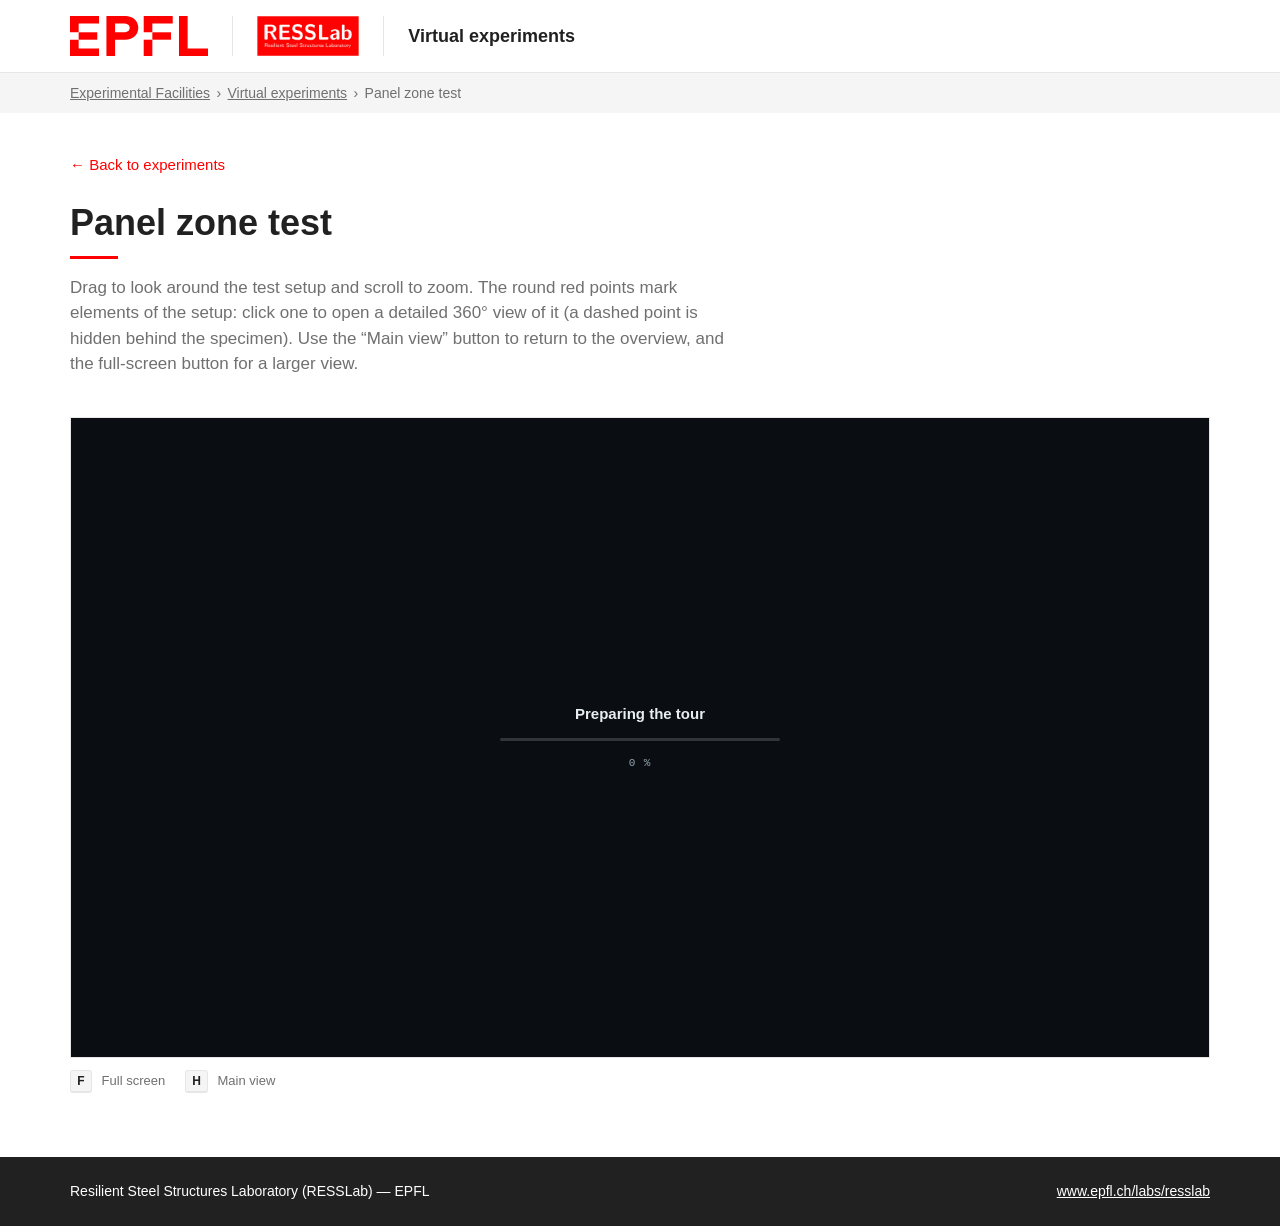
<file: experiences/panel-zone/index.html>
<!doctype html>
<html lang="en">
<head>
<meta charset="utf-8">
<meta name="viewport" content="width=device-width, initial-scale=1">
<title>Panel zone test</title>
<link rel="stylesheet" href="../../css/style.css">
<link rel="stylesheet" href="../../css/tour.css">

<!-- ===================================================================
     YOUR TOUR — edit only between the two TOUR markers below.
     Photos (equirectangular 2:1) go in the  photos/  folder next to this
     file. Easiest way to edit: set  editing: "hash"  and open this page
     with #edit at the end of the address, place the points, then paste the
     generated block back here. Fields: id, name, file, start{yaw,pitch,fov},
     spots[{yaw,pitch,label,to,kind:"behind"}].
     =================================================================== -->
<script id="tour">
var SETTINGS = {
  title: "Panel zone test",
  intro: "Drag to look around the test setup and scroll to zoom. The round red points mark elements of the setup: click one to open a detailed 360° view of it (a dashed point is hidden behind the specimen). Use the “Main view” button to return to the overview, and the full-screen button for a larger view.",
  editing: false,
  // Where the photos are fetched from (EPFL CDN). Use "photos/" for a folder next to this page.
  photosBase: "https://enacit4r-cdn.epfl.ch/resslab/virtual_tour/photos/",
  preload: "background"
};

var SCENES = [
  {
    id: "overview",
    name: "Test setup — overview",
    file: "Main_view.webp",
    start: { yaw: 0.6, pitch: -22.4, fov: 96 },
    spots: [
      { yaw: 0.8, pitch: 9, label: "Main actuator", to: "top_accurator" },
      { yaw: 44.2, pitch: -20.2, label: "Lateral resisting system", to: "east_lateral_bracing" },
      { yaw: -39, pitch: -28.8, label: "West connection", to: "west_connection" },
      { yaw: 1.2, pitch: -34.5, label: "Front view", to: "panel_zone" },
      { yaw: 0.9, pitch: -58.7, label: "Pin connection", to: "pin" },
      { yaw: 36.9, pitch: -28.6, label: "East connection", to: "east_connection" },
      { yaw: 1, pitch: 38.8, label: "Top view", to: "top_view" },
      { yaw: 110.1, pitch: -45.7, label: "Operator desk", to: "operators_desk" },
      { yaw: 1.1, pitch: -26.4, label: "Rear view", to: "back_panel_zone", kind: "behind" },
      { yaw: 49, pitch: -44.8, label: "Lateral actuator", to: "east_accurator" },
      { yaw: -105.3, pitch: -44.9, label: "Old specimen", to: "old_specimen" },
      { yaw: -128.2, pitch: -39.9, label: "The photographers", to: "photographers" },
      { yaw: 8.8, pitch: -82.6, label: "DIC", to: "dic" }
    ]
  },
  {
    id: "west_connection",
    name: "West_connection",
    file: "West_connection.webp",
    spots: [

    ]
  },
  {
    id: "top_view",
    name: "Top_view",
    file: "Top_view.webp",
    start: { yaw: -3.9, pitch: -53.1, fov: 96 },
    spots: [

    ]
  },
  {
    id: "east_connection",
    name: "East_connection",
    file: "East_connection.webp",
    start: { yaw: -11.1, pitch: 11.4, fov: 96 },
    spots: [

    ]
  },
  {
    id: "back_panel_zone",
    name: "Back_panel_zone",
    file: "Back_panel_zone.webp",
    start: { yaw: 1.4, pitch: 1.8, fov: 96 },
    spots: [

    ]
  },
  {
    id: "dic",
    name: "DIC",
    file: "DIC.webp",
    start: { yaw: -2.7, pitch: 2.9, fov: 96 },
    spots: [

    ]
  },
  {
    id: "east_accurator",
    name: "East_accurator",
    file: "East_accurator.webp",
    start: { yaw: 0.1, pitch: -6.9, fov: 100 },
    spots: [

    ]
  },
  {
    id: "east_lateral_bracing",
    name: "East_lateral_bracing",
    file: "East_lateral_bracing.webp",
    start: { yaw: -0.8, pitch: -27.4, fov: 96 },
    spots: [

    ]
  },
  {
    id: "main_view",
    name: "Main_view",
    file: "Main_view.webp",
    start: { yaw: 0.6, pitch: -22.4, fov: 96 },
    spots: [

    ]
  },
  {
    id: "old_specimen",
    name: "Old_specimen",
    file: "Old_specimen.webp",
    start: { yaw: -16.5, pitch: -11.7, fov: 76 },
    spots: [

    ]
  },
  {
    id: "operators_desk",
    name: "Operators_desk",
    file: "Operators_desk.webp",
    start: { yaw: -5, pitch: -20.9, fov: 96 },
    spots: [

    ]
  },
  {
    id: "panel_zone",
    name: "Panel_zone",
    file: "Panel_zone.webp",
    start: { yaw: -2.4, pitch: -3.8, fov: 96 },
    spots: [

    ]
  },
  {
    id: "photographers",
    name: "photographers",
    file: "photographers.webp",
    start: { yaw: -6.6, pitch: -29.1, fov: 96 },
    spots: [

    ]
  },
  {
    id: "pin",
    name: "Pin",
    file: "Pin.webp",
    start: { yaw: -2.7, pitch: -14.5, fov: 96 },
    spots: [

    ]
  },
  {
    id: "top_accurator",
    name: "Top_accurator",
    file: "Top_accurator.webp",
    start: { yaw: -1.4, pitch: -11.8, fov: 96 },
    spots: [

    ]
  }
];
</script>
</head>
<body data-root="../../" data-crumb="Panel zone test">
<div id="site-top"></div>
<main>
  <div class="container">
    <a class="btn-back" href="../../index.html">← Back to experiments</a>
    <div class="tour">
      <header class="exp-head">
        <h1>Panel zone test</h1>
        <p></p>
      </header>
        <div class="frame" id="frame">
          <canvas id="gl"></canvas>
          <div id="spots"></div>
          <p class="hint" id="hint">drag · scroll to zoom · H = main view · F = full screen</p>
          <div class="caption"><span class="n" id="cap-n"></span><span id="cap-name"></span></div>
          <button type="button" class="fs" id="fs" title="Full screen" aria-label="Full screen">
            <svg viewBox="0 0 16 16" aria-hidden="true"><path d="M1 6V1h5M15 6V1h-5M1 10v5h5M15 10v5h-5"/></svg>
          </button>
          <button type="button" class="home" id="home" title="Back to the main panorama (H)">⌂ Main view</button>
          <button type="button" class="back" id="back">← Back</button>
          <div class="compass" aria-hidden="true"><i id="needle"></i></div>
          <div class="veil" id="veil"></div>
          <div class="loader" id="loader">
            <strong id="loader-title">Preparing the tour</strong>
            <div class="bar"><i id="loader-bar"></i></div>
            <span id="loader-count"></span>
          </div>
          <div class="missing" id="missing">
            <strong id="missing-file"></strong>
            <span>Browsers refuse to read files sitting next to a page opened from a folder.<br>
            Point at the <code>photos/</code> folder once and the tour runs — nothing is sent anywhere.</span>
            <span class="pick">
              <label>Choose the photos folder<input type="file" id="pickdir" webkitdirectory directory multiple></label>
              <label class="ghost">Or pick the files<input type="file" id="pickfiles" accept="image/*" multiple></label>
            </span>
          </div>
        </div>
      
        <div class="tools">
          <span id="status"></span>
          <span class="grow"></span>
          <label class="filebtn">Load photos from my computer<input type="file" id="files" accept="image/*" multiple></label>
          <button type="button" id="toggle-edit">Edit tour</button>
        </div>
      
        <div class="editor" id="editor">
          <h2>Points in “<span id="ed-scene"></span>”</h2>
          <p class="note">Select a point, then click in the panorama to move it there. <em>Opens</em> chooses which 360 the point leads to.</p>
          <div class="row" id="spotlist"></div>
          <div class="tools" style="border:0;padding:0">
            <button type="button" id="add-spot">Add point here</button>
            <button type="button" id="del-spot">Delete point</button>
            <span class="grow"></span>
            <button type="button" id="set-start">Open this panorama on the current view</button>
          </div>
      
          <h2>Panoramas</h2>
          <div class="row" id="scenelist"></div>
      
          <h2>Save your work</h2>
          <ol class="steps">
            <li>Copy the block below.</li>
            <li>Open <code>index.html</code> in a text editor and paste it between <code>/* TOUR-START */</code> and <code>/* TOUR-END */</code>.</li>
            <li>Make sure every photo sits in the <code>photos/</code> folder with the file name shown above.</li>
          </ol>
          <textarea id="code" readonly aria-label="Tour configuration"></textarea>
          <div class="tools" style="border:0;padding:0">
            <button type="button" id="copy">Copy the block</button>
            <button type="button" id="download">Download it as a file</button>
          </div>
        </div>
    </div>
  </div>
</main>
<div id="site-foot"></div>
<script src="../../js/site.js"></script>
<script src="../../js/tour.js"></script>
</body>
</html>
</file>
<file: css/style.css>
/* ==========================================================================
   RESSLab virtual experiments — site styles
   Visual reference: https://www.epfl.ch/labs/resslab/ (EPFL 2018 theme)
   Arial, #212121 text, EPFL red #ff0000, light grey #e6e6e6, square corners.
   ========================================================================== */
:root {
  --red: #ff0000;
  --red-dark: #b51f1f;
  --ink: #212121;
  --ink-soft: #707070;
  --grey: #e6e6e6;
  --grey-light: #f5f5f5;
  --width: 1140px;
}
* { box-sizing: border-box; }
html { -webkit-text-size-adjust: 100%; }
body {
  margin: 0; background: #fff; color: var(--ink);
  font-family: Arial, sans-serif; font-weight: 400; font-size: 1rem; line-height: 1.5;
  display: flex; flex-direction: column; min-height: 100vh;
}
a { color: var(--ink); text-decoration: underline; }
a:hover { color: var(--red); }
:focus-visible { outline: 2px solid var(--red); outline-offset: 2px; }
.container { width: 90%; max-width: var(--width); margin: 0 auto; }

/* ---- top bar: EPFL logo + lab name ---- */
.site-header { border-bottom: 1px solid var(--grey); background: #fff; }
.site-header .container { display: flex; align-items: center; gap: 1.5rem; padding: 1rem 0; }
.site-header .logo img { display: block; height: 40px; width: auto; }
.site-header .lab-logo, .site-header .lab-title { text-decoration: none; font-weight: 700; font-size: 1.125rem; line-height: 1.25; }
.site-header .lab-logo { border-left: 1px solid var(--grey); padding-left: 1.5rem; display: flex; align-items: center; }
.site-header .lab-logo img { height: 40px; width: auto; display: block; }
.site-header .lab-title { border-left: 1px solid var(--grey); padding-left: 1.5rem; display: flex; align-items: center; height: 40px; }

/* ---- breadcrumb ---- */
.crumbs { background: var(--grey-light); font-size: .875rem; }
.crumbs .container { padding: .6rem 0; color: var(--ink-soft); }
.crumbs a { color: var(--ink-soft); }
.crumbs a:hover { color: var(--red); }
.crumbs .sep { margin: 0 .4rem; }

/* ---- page title ---- */
main { flex: 1 0 auto; padding: 2.5rem 0 4rem; }
h1 { font-size: 2.25rem; font-weight: 700; line-height: 1.2; margin: 0 0 1rem; }
h1::after { content: ""; display: block; width: 3rem; height: 3px; background: var(--red); margin-top: .75rem; }
.lead { color: var(--ink-soft); font-size: 1.125rem; max-width: 60ch; margin: 0 0 2.5rem; }

/* ---- experience grid ---- */
.grid { display: grid; gap: 2rem; grid-template-columns: repeat(auto-fill, minmax(min(100%, 320px), 1fr)); }
.xcard { display: flex; flex-direction: column; border: 1px solid var(--grey); background: #fff; }
.xcard .thumb { aspect-ratio: 16/10; background: var(--grey); overflow: hidden; position: relative;
                display: grid; place-items: center; color: var(--ink-soft); font-size: .875rem; }
.xcard .thumb img { position: absolute; inset: 0; width: 100%; height: 100%; object-fit: cover; display: block; }
.xcard .body { display: flex; flex-direction: column; flex: 1; padding: 1.25rem 1.25rem 1.5rem; border-top: 1px solid var(--grey); }
.xcard .cat { font-size: .75rem; text-transform: uppercase; letter-spacing: .06em; color: var(--red); margin: 0 0 .5rem; }
.xcard h2 { font-size: 1.25rem; line-height: 1.3; margin: 0 0 .5rem; }
.xcard p.desc { margin: 0 0 1.25rem; color: var(--ink-soft); font-size: .9375rem; }
.xcard .go { margin-top: auto; font-weight: 700; text-decoration: none; color: var(--red); }
.xcard .go.off { color: var(--ink-soft); font-weight: 400; }
a.xcard { text-decoration: none; color: inherit; transition: border-color .15s; }
a.xcard:hover { border-color: var(--red); }
a.xcard:hover .go { text-decoration: underline; }
.xcard.soon { opacity: .8; }

/* ---- experience page ---- */
.btn-back { display: inline-block; margin-bottom: 1.5rem; font-size: .9375rem; text-decoration: none; color: var(--red); }
.btn-back:hover { text-decoration: underline; }
.exp-head { margin-bottom: 1.5rem; }
.exp-head p { margin: 0; color: var(--ink-soft); font-size: 1.0625rem; max-width: 70ch; }
.tour { display: flex; flex-direction: column; gap: 16px; }

/* ---- footer ---- */
.site-footer { background: var(--ink); color: #fff; font-size: .875rem; }
.site-footer .container { padding: 1.5rem 0; display: flex; flex-wrap: wrap; gap: .5rem 2rem; justify-content: space-between; }
.site-footer a { color: #fff; }
.site-footer a:hover { color: var(--red); }

@media (max-width: 767px) {
  h1 { font-size: 1.75rem; }
  .lead { font-size: 1rem; margin-bottom: 1.75rem; }
  main { padding: 1.5rem 0 3rem; }
  .site-header .logo img { height: 32px; }
  .site-header .container { gap: 1rem; }
  .site-header .container { flex-wrap: wrap; row-gap: .5rem; }
  .site-header .lab-logo, .site-header .lab-title { padding-left: 1rem; }
  .site-header .lab-logo img { height: 32px; }
  .site-header .lab-title { height: 32px; }
  .site-header .lab-logo, .site-header .lab-title { font-size: 1rem; }
  .grid { gap: 1.25rem; }
}
</file>
<file: css/tour.css>
/* Virtual-tour viewer styles (extracted unchanged from the original page,
   re-tinted to the EPFL palette). Used by every experience page. */
.tour { --ground:#fff; --surface:#fff; --ink:#212121; --ink-soft:#707070; --line:#e6e6e6;
        --accent:#ff0000; --accent-soft:rgba(255,0,0,.2); }

.frame {
  position: relative; overflow: hidden; border-radius: 0;
  background: #0A0E12; aspect-ratio: 16/9; border: 1px solid var(--line);
  cursor: grab; touch-action: none;
}
.frame.dragging { cursor: grabbing; }
.frame.editing { cursor: crosshair; }
.frame canvas { position: absolute; inset: 0; width: 100%; height: 100%; display: block; }

.spot { position: absolute; width: 44px; height: 44px; margin: -22px 0 0 -22px; padding: 0; border: 0; background: none; cursor: pointer; transition: opacity .35s; }
.spot .ring {
  position: absolute; inset: 0; border: 2px solid var(--accent); border-radius: 50%;
  background: var(--accent-soft); box-shadow: 0 0 0 1px rgba(0,0,0,.4), 0 2px 14px rgba(0,0,0,.4);
  transition: transform .2s ease, background .2s ease;
}
.spot .pulse { position: absolute; inset: 0; border: 2px solid var(--accent); border-radius: 50%; animation: pulse 2.8s ease-out infinite; }
@keyframes pulse { 0% { transform: scale(1); opacity: .5; } 70%,100% { transform: scale(1.85); opacity: 0; } }
.spot:hover .ring, .spot:focus-visible .ring { transform: scale(1.15); background: rgba(255,0,0,.45); }
.spot:focus-visible { outline: none; }
.spot:focus-visible .ring { box-shadow: 0 0 0 3px #fff, 0 0 0 5px var(--accent); }
.spot.sel .ring { background: var(--accent); }
.spot.link .ring { border-style: solid; }
.spot.behind .ring {
  border-style: dashed; background: transparent;
  box-shadow: 0 0 0 1px rgba(0,0,0,.3);
  opacity: .82;
}
.spot.behind .pulse { display: none; }
.spot.behind .glyph { font-size: 13px; opacity: .9; }
.spot.behind:hover .ring { background: rgba(255,0,0,.28); opacity: 1; }
.spot .glyph {
  position: absolute; inset: 0; display: grid; place-items: center;
  color: #fff; font: 700 15px/1 Arial, sans-serif; text-shadow: 0 1px 4px rgba(0,0,0,.6);
  pointer-events: none;
}
.spot .tip {
  position: absolute; left: 50%; top: -9px; transform: translate(-50%,-100%);
  padding: 4px 9px; background: rgba(10,14,18,.9); color: #F2F6F8; border-radius: 3px;
  font-size: 12px; white-space: nowrap; opacity: 0; pointer-events: none; transition: opacity .18s;
}
.spot:hover .tip, .spot:focus-visible .tip, .spot.sel .tip { opacity: 1; }
.frame.closed .spot { opacity: 0; pointer-events: none; }

.caption, .back, .hint, .compass, .missing, .fs { position: absolute; color: #F2F6F8; }
.fs {
  left: 16px; top: 16px; width: 34px; height: 34px; display: grid; place-items: center;
  padding: 0; background: rgba(10,14,18,.74); border: 1px solid rgba(255,255,255,.2);
  border-radius: 3px; cursor: pointer; backdrop-filter: blur(6px);
}
.fs:hover { background: rgba(255,0,0,.9); }
.fs svg { width: 15px; height: 15px; fill: none; stroke: currentColor; stroke-width: 1.8; }
.frame:fullscreen { aspect-ratio: auto; width: 100vw; height: 100vh; border: 0; border-radius: 0; }
.caption {
  left: 16px; bottom: 16px; display: flex; align-items: center; gap: 10px;
  padding: 7px 13px; background: rgba(10,14,18,.74); border: 1px solid rgba(255,255,255,.16);
  border-radius: 3px; backdrop-filter: blur(6px); pointer-events: none;
}
.caption .n { font-family: Consolas, "Courier New", monospace; font-size: 11px; color: var(--accent); }
.back {
  right: 16px; top: 16px; display: none; align-items: center; gap: 7px;
  padding: 8px 13px; background: rgba(10,14,18,.74); border: 1px solid rgba(255,255,255,.2);
  border-radius: 3px; font: 500 13px/1 Arial, sans-serif; color: #F2F6F8;
  cursor: pointer; backdrop-filter: blur(6px);
}
.back.on { display: inline-flex; }
.home {
  position: absolute; right: 16px; top: 16px; display: none; align-items: center; gap: 7px;
  padding: 8px 13px; background: rgba(10,14,18,.74); border: 1px solid rgba(255,255,255,.2);
  border-radius: 3px; font: 500 13px/1 Arial, sans-serif; color: #F2F6F8;
  cursor: pointer; backdrop-filter: blur(6px);
}
.home.on { display: inline-flex; }
.home:hover { background: rgba(255,0,0,.9); }
.back:hover { background: rgba(255,0,0,.9); }
.hint {
  right: 16px; bottom: 68px; font-family: Consolas, "Courier New", monospace; font-size: 11px;
  letter-spacing: .06em; text-shadow: 0 1px 8px rgba(0,0,0,.85); pointer-events: none; transition: opacity .3s;
}
.frame.moved .hint { opacity: 0; }
.compass { right: 16px; bottom: 16px; width: 42px; height: 42px; border: 1px solid rgba(255,255,255,.28); border-radius: 50%; background: rgba(10,14,18,.5); pointer-events: none; }
.compass i { position: absolute; left: 50%; top: 50%; width: 2px; height: 15px; margin: -15px 0 0 -1px; background: var(--accent); transform-origin: 50% 100%; border-radius: 1px; }
.veil {
  position: absolute; inset: 0; background: #0A0E12; z-index: 5;
  opacity: 1; pointer-events: none; transition: opacity .13s ease;
}
.veil.clear { opacity: 0; }
.missing {
  inset: 0; display: none; place-content: center; text-align: center; gap: 10px;
  padding: 30px; background: #10161C; z-index: 6;
}
.loader {
  position: absolute; inset: 0; z-index: 7; display: none;
  place-content: center; justify-items: center; gap: 14px;
  background: #0A0E12; color: #E7EEF2; text-align: center;
}
.loader.on { display: grid; }
.loader strong { font: 600 15px/1.3 Arial, sans-serif; }
.loader .bar { width: min(280px, 60vw); height: 3px; background: rgba(255,255,255,.16); border-radius: 2px; overflow: hidden; }
.loader .bar i { display: block; height: 100%; width: 0; background: var(--accent); transition: width .2s ease; }
.loader span { font-family: Consolas, "Courier New", monospace; font-size: 11px; letter-spacing: .08em; color: #93A3AD; }
.missing .pick {
  display: flex; gap: 10px; justify-content: center; flex-wrap: wrap; margin-top: 4px;
}
.missing label {
  font: 500 13px/1 Arial, sans-serif; padding: 9px 14px;
  background: var(--accent); color: #fff; border-radius: 3px; cursor: pointer;
}
.missing label.ghost { background: none; color: #E7EEF2; border: 1px solid rgba(255,255,255,.35); }
.missing label:hover { filter: brightness(1.08); }
.missing input[type=file] { display: none; }
.missing.on { display: grid; }
.missing, .missing * { pointer-events: auto; touch-action: auto; }
.missing strong { font-family: Arial, sans-serif; font-size: 17px; }
.missing span { color: #9FAEB8; font-size: 13.5px; }
.missing code { font-family: Consolas, "Courier New", monospace; color: var(--accent); }

.tools {
  display: flex; flex-wrap: wrap; align-items: center; gap: 10px 16px;
  padding-top: 12px; border-top: 1px solid var(--line); color: var(--ink-soft); font-size: 13px;
}
.tools button, .tools label.filebtn {
  font: 500 13px/1 Arial, sans-serif; padding: 7px 12px;
  background: var(--surface); border: 1px solid var(--line); border-radius: 3px;
  color: var(--ink); cursor: pointer;
}
.tools button:hover, .tools label.filebtn:hover { border-color: var(--accent); color: var(--accent); }
.tools .grow { flex: 1; }
.tools input[type=file] { display: none; }

.editor { display: none; flex-direction: column; gap: 12px; }
.editor.on { display: flex; }
.editor h2 { font-family: Arial, sans-serif; font-size: 13px; letter-spacing: .06em; text-transform: uppercase; margin: 0; }
.editor p.note { margin: 0; color: var(--ink-soft); font-size: 13px; }
.row { display: grid; grid-template-columns: repeat(auto-fill, minmax(260px,1fr)); gap: 6px; }
.card {
  display: flex; align-items: center; gap: 8px; padding: 6px 8px;
  background: var(--surface); border: 1px solid var(--line); border-radius: 3px;
}
.card.sel { border-color: var(--accent); box-shadow: inset 0 0 0 1px var(--accent); }
.card .i { font-family: Consolas, "Courier New", monospace; font-size: 11px; color: var(--ink-soft); }
.card input, .card select {
  flex: 1; min-width: 0; font: inherit; font-size: 13px; color: var(--ink);
  background: none; border: 0; border-bottom: 1px dashed var(--line); padding: 2px 0;
}
.card select { border: 1px solid var(--line); border-radius: 3px; padding: 3px; flex: 0 1 40%; }
.card input:focus, .card select:focus { outline: none; border-color: var(--accent); }
.card .pos { font-family: Consolas, "Courier New", monospace; font-size: 10.5px; color: var(--ink-soft); }
textarea {
  width: 100%; height: 190px; font-family: Consolas, "Courier New", monospace; font-size: 12px;
  padding: 10px; background: var(--surface); color: var(--ink);
  border: 1px solid var(--line); border-radius: 3px; resize: vertical;
}
ol.steps { margin: 0; padding-left: 20px; color: var(--ink-soft); font-size: 13.5px; }
ol.steps code { font-family: Consolas, "Courier New", monospace; color: var(--ink); }
@media (prefers-reduced-motion: reduce) { .spot { transition-duration: .001s !important; } .pulse { animation: none; } }

/* the Main view button moves down only when the Back button is shown above it */
.frame:has(.back.on) .home { top: 60px; }

.legend { display: flex; flex-wrap: wrap; gap: 6px 20px; margin: -4px 0 0; font-size: 13px; color: var(--ink-soft); }
.legend kbd {
  display: inline-block; min-width: 22px; margin-right: 6px; padding: 1px 6px; text-align: center;
  font: 700 12px/18px Arial, sans-serif; color: var(--ink); background: #f5f5f5;
  border: 1px solid var(--line); border-bottom-width: 2px; border-radius: 3px;
}
@media (hover: none) { .legend { display: none; } }
</file>
